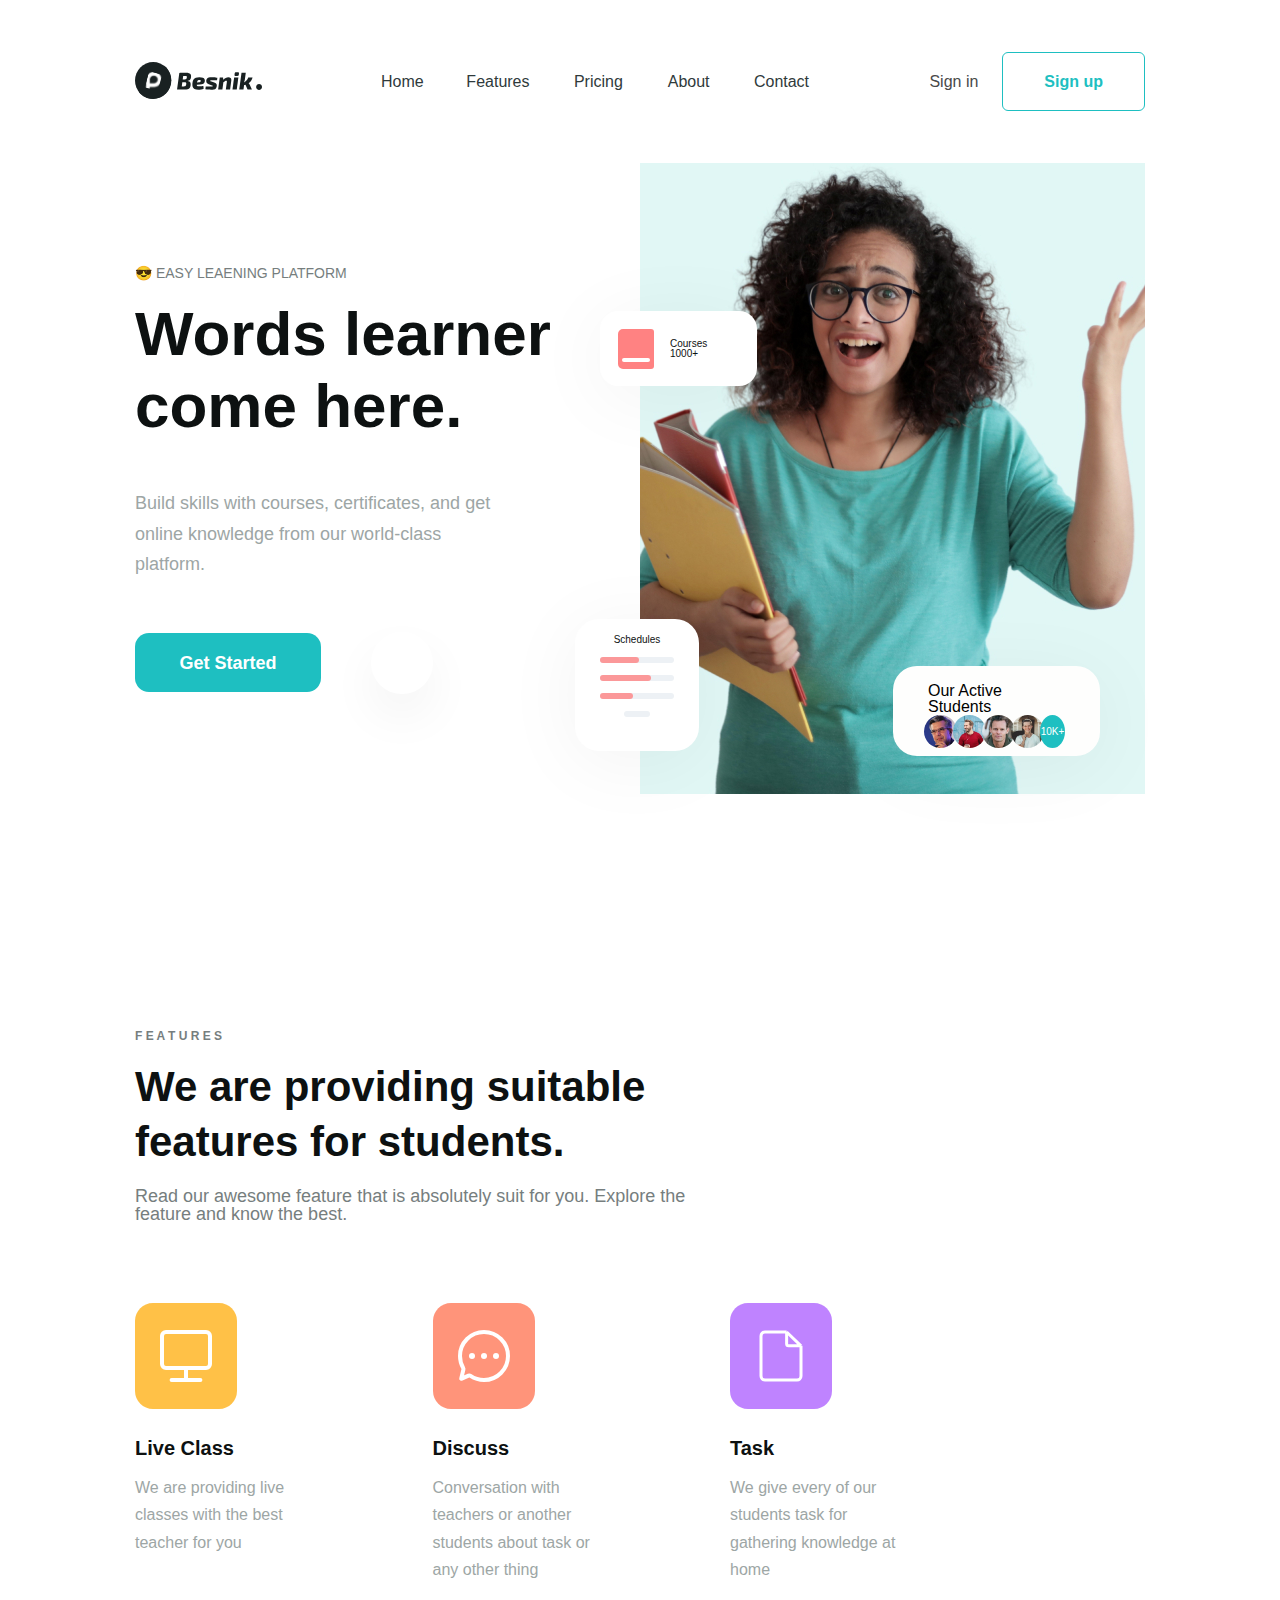
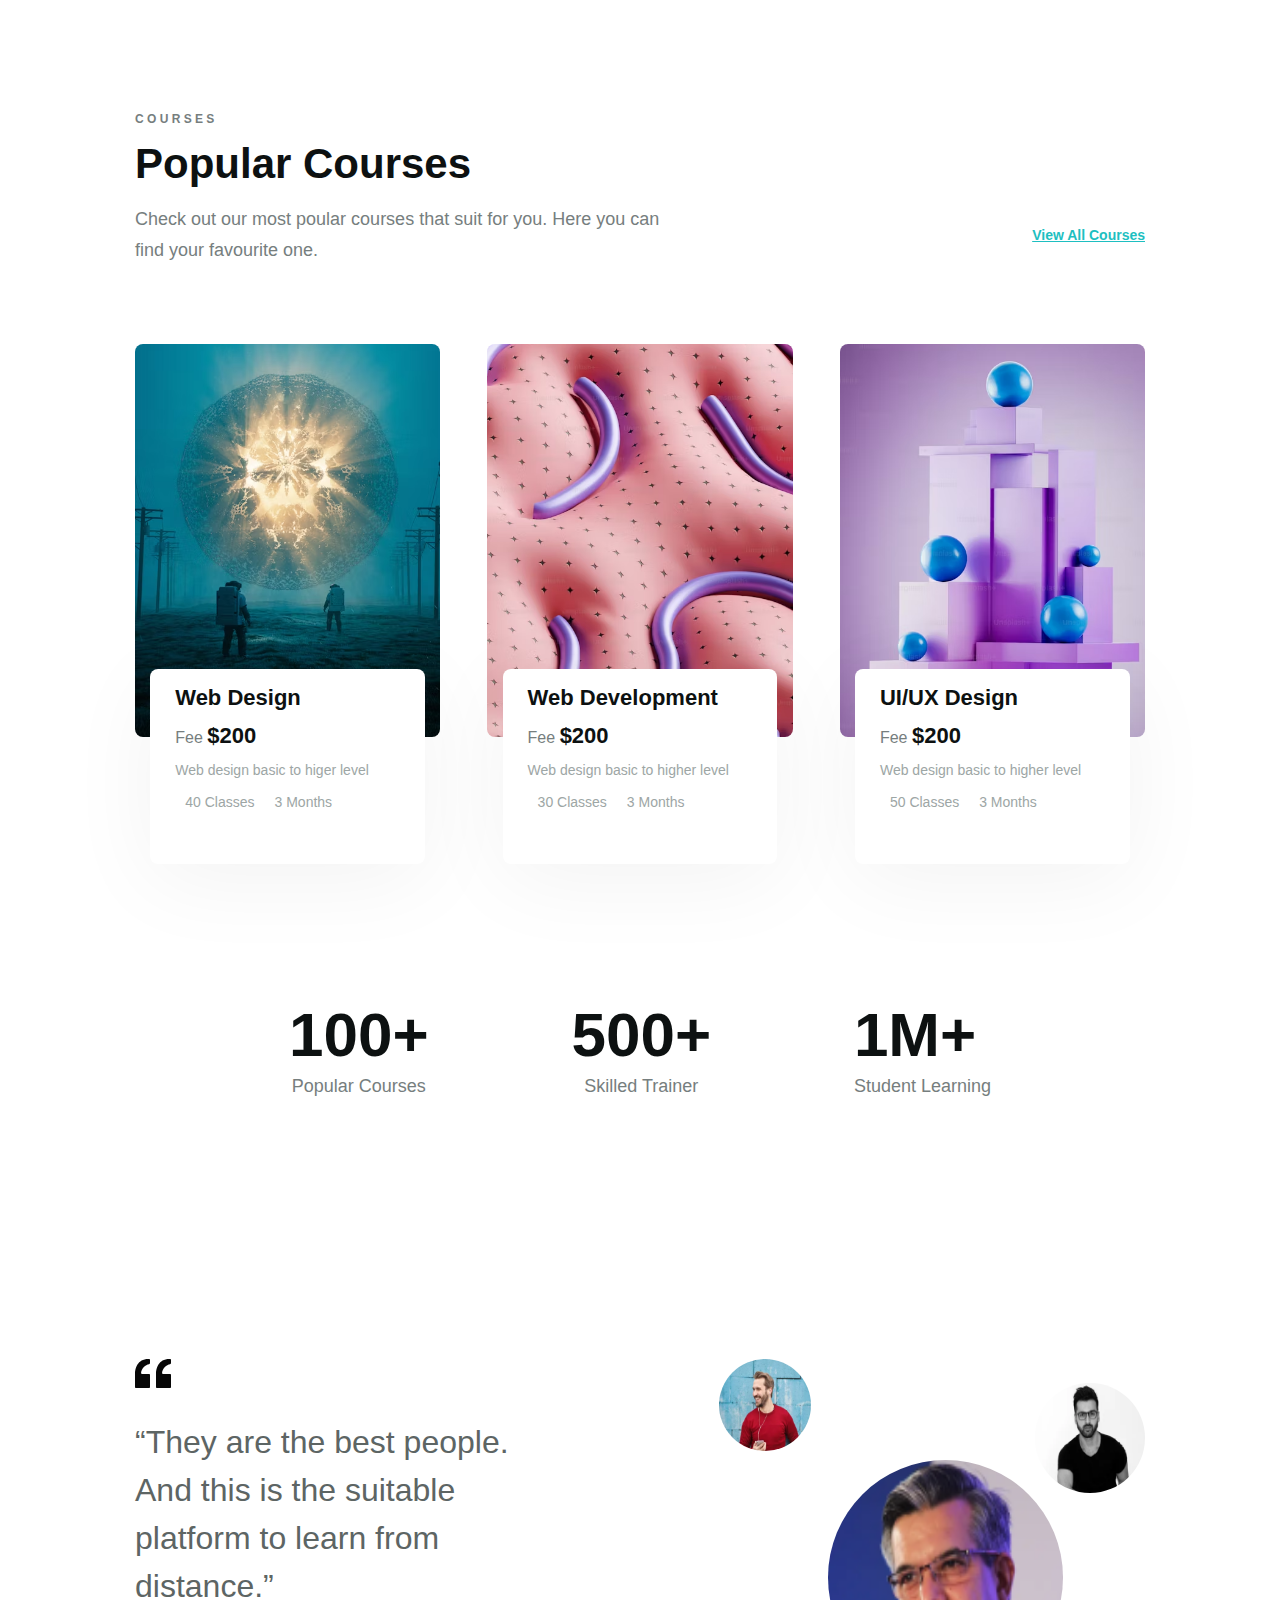
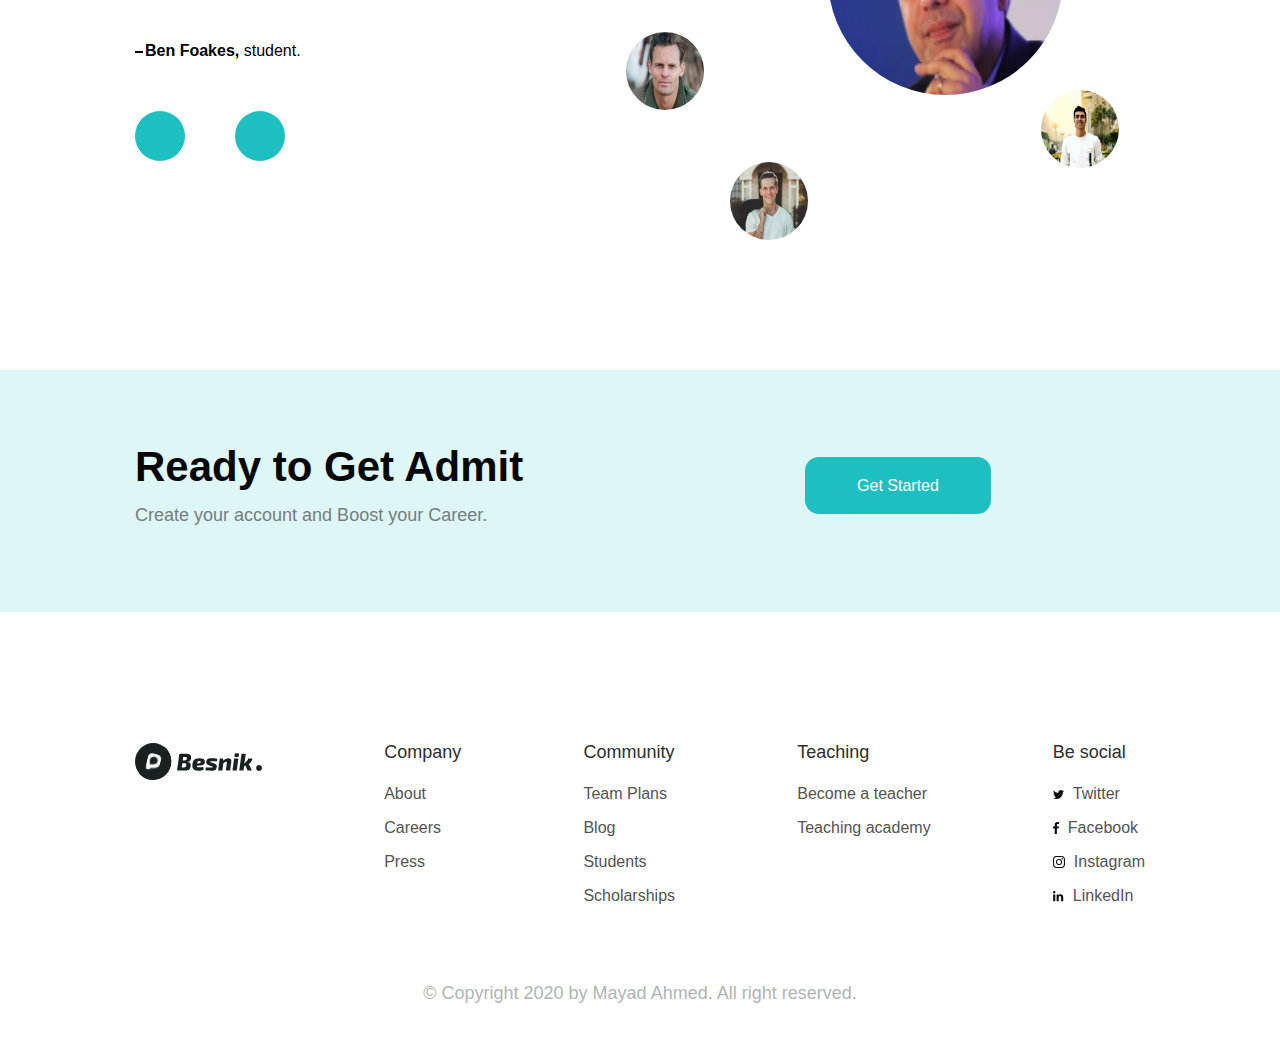
<file: index.html>
<!DOCTYPE html>
<html lang="en">
    <head>
        <meta charset="UTF-8" />
        <meta name="viewport" content="width=device-width, initial-scale=1.0" />
        <title>F8 Project 03</title>
        <!-- favicon -->
        <link
            rel="apple-touch-icon"
            sizes="57x57"
            href="./assets/besnik-favicon.ico/apple-icon-57x57.png"
        />
        <link
            rel="apple-touch-icon"
            sizes="60x60"
            href="./assets/besnik-favicon.ico/apple-icon-60x60.png"
        />
        <link
            rel="apple-touch-icon"
            sizes="72x72"
            href="./assets/besnik-favicon.ico/apple-icon-72x72.png"
        />
        <link
            rel="apple-touch-icon"
            sizes="76x76"
            href="./assets/besnik-favicon.ico/apple-icon-76x76.png"
        />
        <link
            rel="apple-touch-icon"
            sizes="114x114"
            href="./assets/besnik-favicon.ico/apple-icon-114x114.png"
        />
        <link
            rel="apple-touch-icon"
            sizes="120x120"
            href="./assets/besnik-favicon.ico/apple-icon-120x120.png"
        />
        <link
            rel="apple-touch-icon"
            sizes="144x144"
            href="./assets/besnik-favicon.ico/apple-icon-144x144.png"
        />
        <link
            rel="apple-touch-icon"
            sizes="152x152"
            href="./assets/besnik-favicon.ico/apple-icon-152x152.png"
        />
        <link
            rel="apple-touch-icon"
            sizes="180x180"
            href="./assets/besnik-favicon.ico/apple-icon-180x180.png"
        />
        <link
            rel="icon"
            type="image/png"
            sizes="192x192"
            href="./assets/besnik-favicon.ico/android-icon-192x192.png"
        />
        <link
            rel="icon"
            type="image/png"
            sizes="32x32"
            href="./assets/besnik-favicon.ico/favicon-32x32.png"
        />
        <link
            rel="icon"
            type="image/png"
            sizes="96x96"
            href="./assets/besnik-favicon.ico/favicon-96x96.png"
        />
        <link
            rel="icon"
            type="image/png"
            sizes="16x16"
            href="./assets/besnik-favicon.ico/favicon-16x16.png"
        />
        <link rel="manifest" href="./assets/besnik-favicon.ico/manifest.json" />
        <meta name="msapplication-TileColor" content="#ffffff" />
        <meta
            name="msapplication-TileImage"
            content="./assets/besnik-favicon.ico/ms-icon-144x144.png"
        />
        <meta name="theme-color" content="#ffffff" />

        <!-- font poppins -->
        <link rel="stylesheet" href="./assets/fonts/poppin/" />

        <!-- font awesome -->
        <link
            rel="stylesheet"
            href="https://cdnjs.cloudflare.com/ajax/libs/font-awesome/6.5.2/css/all.min.css"
            integrity="sha512-SnH5WK+bZxgPHs44uWIX+LLJAJ9/2PkPKZ5QiAj6Ta86w+fsb2TkcmfRyVX3pBnMFcV7oQPJkl9QevSCWr3W6A=="
            crossorigin="anonymous"
            referrerpolicy="no-referrer"
        />

        <!-- reset css -->
        <link rel="stylesheet" href="./assets/css/reset.css" />

        <!-- style css -->
        <link rel="stylesheet" href="./assets/css/styles.css" />
    </head>
    <body>
        <!-- header -->
        <header>
            <div class="content">
                <nav>
                    <a href="#!"
                        ><img
                            src="./assets/img/Besnik. logo.svg"
                            alt="Besnik. Logo"
                            class="logo"
                    /></a>

                    <ul class="nav-bar">
                        <li>
                            <a href="" title="Home">Home</a>
                        </li>
                        <li>
                            <a href="" title="Features">Features</a>
                        </li>
                        <li>
                            <a href="" title="Pricing">Pricing</a>
                        </li>
                        <li>
                            <a href="" title="About">About</a>
                        </li>
                        <li>
                            <a href="" title="Contact">Contact</a>
                        </li>
                    </ul>

                    <div class="action">
                        <a href="">Sign in</a>
                        <a href="" class="btn btn-nav">Sign up</a>
                    </div>
                </nav>
            </div>
        </header>

        <!-- main -->
        <main>
            <!-- hero -->
            <div class="hero">
                <div class="content">
                    <div class="hero-main">
                        <!-- hero content -->
                        <div class="hero-content">
                            <p class="desc-1">😎 EASY LEAENING PLATFORM</p>
                            <h1>Words learner come here.</h1>
                            <p class="desc-2">
                                Build skills with courses, certificates, and get
                                online knowledge from our world-class platform.
                            </p>
                            <div class="action">
                                <a href="" class="btn btn-action"
                                    >Get Started</a
                                >
                                <i class="fa-solid fa-play"></i>
                            </div>
                        </div>
                        <!-- hero banner -->
                        <div class="hero-content">
                            <img
                                src="./assets/img/banner.jpg"
                                alt=""
                                class="banner"
                            />
                            <!-- course tag -->
                            <div class="course-tag">
                                <div class="book-background"></div>

                                <div class="course-content">
                                    <div>Courses</div>
                                    <div>1000+</div>
                                </div>
                            </div>

                            <!-- schedules tag -->
                            <div class="schedules-tag">
                                <div>Schedules</div>
                                <img src="./assets/img/line-1.svg" alt="" />
                                <img src="./assets/img/line-2.svg" alt="" />
                                <img src="./assets/img/line-3.svg" alt="" />
                                <img src="./assets/img/line-4.svg" alt="" />
                            </div>

                            <!-- ava tag -->
                            <div class="ava">
                                <p class="title">Our Active Students</p>
                                <div class="ava-img">
                                    <img
                                        class="img"
                                        src="./assets/img/avatar-01.png"
                                        alt=""
                                    />
                                    <img
                                        class="img"
                                        src="./assets/img/avatar-02.png"
                                        alt=""
                                    />
                                    <img
                                        class="img"
                                        src="./assets/img/avatar-03.png"
                                        alt=""
                                    />
                                    <img
                                        class="img"
                                        src="./assets/img/avatar-04.png"
                                        alt=""
                                    />
                                    <span
                                        class="img"
                                        style="background: #1ebfc1"
                                        >10K+</span
                                    >
                                </div>
                            </div>
                        </div>
                    </div>
                </div>
            </div>

            <!-- feature -->
            <div class="feature">
                <div class="content">
                    <div class="feature-main">
                        <div class="title">
                            <div class="desc-1">F E A T U R E S</div>
                            <h2>
                                We are providing suitable features for students.
                            </h2>
                            <div class="desc-2">
                                Read our awesome feature that is absolutely suit
                                for you. Explore the feature and know the best.
                            </div>
                        </div>
                        <div class="feature-body">
                            <div class="feature-detail">
                                <img src="./assets/img/live-class.svg" alt="" />
                                <h3>Live Class</h3>
                                <div class="desc">
                                    We are providing live classes with the best
                                    teacher for you
                                </div>
                            </div>
                            <div class="feature-detail">
                                <img src="./assets/img/discuss.svg" alt="" />
                                <h3>Discuss</h3>
                                <div class="desc">
                                    Conversation with teachers or another
                                    students about task or any other thing
                                </div>
                            </div>
                            <div class="feature-detail">
                                <img src="./assets/img/task.svg" alt="" />
                                <h3>Task</h3>
                                <div class="desc">
                                    We give every of our students task for
                                    gathering knowledge at home
                                </div>
                            </div>
                        </div>
                    </div>
                </div>
            </div>

            <!-- course -->
            <div class="course">
                <div class="content">
                    <div class="course-main">
                        <!-- title -->
                        <div class="title">
                            <p class="desc-1">C O U R S E S</p>
                            <h2>Popular Courses</h2>
                            <div class="row">
                                <div class="desc-2">
                                    Check out our most poular courses that suit
                                    for you. Here you can find your favourite
                                    one.
                                </div>
                                <a href="" class="link">View All Courses</a>
                            </div>
                        </div>

                        <!-- body -->
                        <div class="course-body">
                            <!-- course 1 -->
                            <div class="course-detail">
                                <img src="./assets/img/course-1.avif" alt="" />
                                <div class="courses-content">
                                    <h3>Web Design</h3>
                                    <div class="price">
                                        <span class="cost">Fee</span>
                                        <strong>$200</strong>
                                    </div>
                                    <p class="desc">
                                        Web design basic to higer level
                                    </p>
                                    <div class="detail">
                                        <span class="number">
                                            <i class="fa-solid fa-circle"></i>
                                            <span class="stat"
                                                ><span class="stat"
                                                    >40 Classes</span
                                                ></span
                                            >
                                        </span>
                                        <span class="number"
                                            ><i class="fa-solid fa-circle"></i>
                                            <span class="stat"
                                                >3 Months</span
                                            ></span
                                        >
                                    </div>
                                </div>
                            </div>

                            <!-- course 2 -->
                            <div class="course-detail">
                                <img src="./assets/img/course-2.avif" alt="" />
                                <div class="courses-content">
                                    <h3>Web Development</h3>
                                    <div class="price">
                                        <span class="cost">Fee</span>
                                        <strong>$200</strong>
                                    </div>
                                    <p class="desc">
                                        Web design basic to higher level
                                    </p>
                                    <div class="detail">
                                        <span class="number">
                                            <i class="fa-solid fa-circle"></i>
                                            <span class="stat"
                                                ><span class="stat"
                                                    >30 Classes</span
                                                ></span
                                            >
                                        </span>
                                        <span class="number"
                                            ><i class="fa-solid fa-circle"></i>
                                            <span class="stat"
                                                >3 Months</span
                                            ></span
                                        >
                                    </div>
                                </div>
                            </div>

                            <!-- course 3 -->
                            <div class="course-detail">
                                <img src="./assets/img/course-3.avif" alt="" />
                                <div class="courses-content">
                                    <h3>UI/UX Design</h3>
                                    <div class="price">
                                        <span class="cost">Fee</span>
                                        <strong>$200</strong>
                                    </div>
                                    <p class="desc">
                                        Web design basic to higher level
                                    </p>
                                    <div class="detail">
                                        <span class="number">
                                            <i class="fa-solid fa-circle"></i>
                                            <span class="stat"
                                                ><span class="stat"
                                                    >50 Classes</span
                                                ></span
                                            >
                                        </span>
                                        <span class="number"
                                            ><i class="fa-solid fa-circle"></i>
                                            <span class="stat"
                                                >3 Months</span
                                            ></span
                                        >
                                    </div>
                                </div>
                            </div>
                        </div>
                    </div>
                </div>
            </div>

            <!-- stats -->
            <div class="stats">
                <div class="content">
                    <div class="stats-main">
                        <div class="stats-content">
                            <strong>100+</strong>
                            <div class="desc">Popular Courses</div>
                        </div>
                        <div class="stats-content">
                            <strong>500+</strong>
                            <div class="desc">Skilled Trainer</div>
                        </div>
                        <div class="stats-content">
                            <strong>1M+</strong>
                            <div class="desc">Student Learning</div>
                        </div>
                    </div>
                </div>
            </div>

            <!-- test -->
            <div class="test">
                <!-- content -->
                <div class="content">
                    <div class="test-main">
                        <div class="test-content">
                            <img src="./assets/img/quote.svg" alt="quot icon" />
                            <p class="desc">
                                “They are the best people. And this is the
                                suitable platform to learn from distance.”
                            </p>
                            <p class="test-name">
                                <span class="bold">Ben Foakes,</span> student.
                            </p>
                            <div class="arrow">
                                <i class="fa-solid fa-chevron-left"></i>
                                <i class="fa-solid fa-chevron-right"></i>
                            </div>
                        </div>
                        <!-- banner -->
                        <div class="test-banner">
                            <img src="./assets/img/avatar-01.png" alt="" />
                            <img src="./assets/img/avatar-02.png" alt="" />
                            <img src="./assets/img/avatar-03.png" alt="" />
                            <img src="./assets/img/avatar-04.png" alt="" />
                            <img src="./assets/img/avatar-05.png" alt="" />
                            <img src="./assets/img/avatar-06.png" alt="" />
                        </div>
                    </div>
                </div>
            </div>

            <!-- actions -->
            <div class="actions">
                <div class="content">
                    <div class="actions-main">
                        <div class="actions-content">
                            <h2>Ready to Get Admit</h2>
                            <p class="desc">
                                Create your account and Boost your Career.
                            </p>
                        </div>
                        <a href="" class="btn actions-btn">Get Started</a>
                    </div>
                </div>
            </div>

            <!-- actions -->
        </main>

        <!-- footer -->
        <footer>
            <div class="content">
                <div class="footer-main">
                    <!-- top row -->
                    <div class="top-row">
                        <div class="column">
                            <img
                                src="./assets/img/Besnik. logo.svg"
                                alt="Besnik. Logo"
                            />
                        </div>
                        <div class="column">
                            <h3>Company</h3>
                            <div class="desc">
                                <p>About</p>
                                <p>Careers</p>
                                <p>Press</p>
                            </div>
                        </div>
                        <div class="column">
                            <h3>Community</h3>
                            <div class="desc">
                                <p>Team Plans</p>
                                <p>Blog</p>
                                <p>Students</p>
                                <p>Scholarships</p>
                            </div>
                        </div>
                        <div class="column">
                            <h3>Teaching</h3>
                            <div class="desc">
                                <p>Become a teacher</p>
                                <p>Teaching academy</p>
                            </div>
                        </div>
                        <div class="column">
                            <h3>Be social</h3>
                            <div class="desc">
                                <div class="social">
                                    <img
                                        src="./assets/img/Twitter..svg"
                                        alt="Twitter icon"
                                    />
                                    <span>Twitter</span>
                                </div>
                                <div class="social">
                                    <img
                                        src="./assets/img/Facebook..svg"
                                        alt="Facebook icon"
                                    />
                                    <span>Facebook</span>
                                </div>
                                <div class="social">
                                    <img
                                        src="./assets/img/Instagram..svg"
                                        alt="Instagram icon"
                                    />
                                    <span>Instagram</span>
                                </div>
                                <div class="social">
                                    <img
                                        src="./assets/img/LinkedIn..svg"
                                        alt="LinkedIn icon"
                                    />
                                    <span>LinkedIn</span>
                                </div>
                            </div>
                        </div>
                    </div>

                    <!-- bottom row -->
                    <div class="bottom-row">
                        <p>
                            © Copyright 2020 by Mayad Ahmed. All right reserved.
                        </p>
                    </div>
                </div>
            </div>
        </footer>
    </body>
</html>
</file>
<file: assets/css/styles.css>
/* =========== common ============= */

* {
    box-sizing: border-box;
}

html {
    font-size: 62.5%;
    --primary-color: #1ebfc1;
}

body {
    font-size: 1.6rem;
    font-family: "Poppins", sans-serif;
}

.line-clamp {
    display: -webkit-box;
    -webkit-line-clamp: var(--line-clamp, 2);
    -webkit-box-orient: vertical;
    overflow: hidden;
}

.btn {
    padding: 21px 41px 20px;
    background: var(--primary-color);
    min-width: 186px;
    border-radius: 6px;
}

.content {
    width: calc(100vw - 270px);
    margin: auto;
}

a {
    text-decoration: none;
}

/* =========== nav ============= */

header {
    padding: 52px 0px 20px;
    position: sticky;
    top: -32px;
    z-index: 1;
    background: #fff;
}

nav {
    display: flex;
    justify-content: space-between;
    align-items: center;
}

nav .nav-bar {
    display: flex;
    justify-content: center;
    align-items: center;
}

nav .nav-bar li a {
    display: inline-block;
    padding: 12px 20px;
    color: #2f3a3b;
    font-size: 1.6rem;
    font-weight: 400;
    text-align: center;
}

nav .nav-bar li a::before {
    content: attr(title);
    display: block;
    font-size: 1.6rem;
    font-weight: 600;
    height: 0px;
    visibility: hidden;
    overflow: hidden;
}

nav .nav-bar li a:hover {
    font-weight: 600;
}

nav .action {
    display: flex;
    align-items: center;
    gap: 24px;
}

nav .btn-nav {
    min-width: 108px;
    background: transparent;
    border: 1px solid var(--primary-color);
    color: #1ebfc1;
    font-size: 1.6rem;
    font-weight: 600;
}

nav .action :first-child {
    color: #494949;
    font-size: 1.6rem;
    font-weight: 400;
}

/* =========== hero ============= */

.hero {
    padding: 32px 0px 79px;
    height: calc(100vh - 131px);
}

.hero-main {
    display: flex;
    justify-content: center;
    align-items: center;
}

.hero-content {
    flex: 1;
    position: relative;
}

.hero-content .desc-1 {
    color: #767e7e;
    font-size: 1.4rem;
    font-weight: 400;
}

.hero-content h1 {
    margin-top: 18px;
    color: #0d1111;
    font-size: 6.2rem;
    font-weight: 700;
    line-height: 72px;
    max-width: 458px;
}

.hero-content .desc-2 {
    margin-top: 46px;
    color: #9da6a5;
    font-size: 1.8rem;
    font-weight: 400;
    line-height: 1.7;
    max-width: 374px;
}

.hero-content .action {
    display: flex;
    margin-top: 52px;
    gap: 50px;
    align-items: center;
}

.hero-content .action .btn-action {
    text-align: center;
    border-radius: 14px;
    color: white;
    font-size: 1.8rem;
    font-weight: 600;
}

.hero-content .action i {
    display: flex;
    justify-content: center;
    align-items: center;
    height: 62px;
    width: 62px;
    box-shadow: 0px 22px 50px rgba(0, 0, 0, 0.05);
    border-radius: 50%;
    color: var(--primary-color);
}

.hero-content img {
    width: 100%;
    height: 631px;
    object-fit: cover;
}

.hero-content .course-tag {
    position: absolute;
    top: 148px;
    left: -40px;
    display: flex;
    align-items: center;
    gap: 16px;
    padding: 25px 17px 25px 18px;
    box-shadow: 0px 10px 80px rgba(0, 0, 0, 0.05);
    border-radius: 18px;
    width: 157px;
    height: 75px;
    background: #fff;
}

.course-tag .book {
    position: relative;
}

.course-tag .book-background {
    width: 36px;
    height: 40px;
    background: #ff8282;
    position: relative;
    border-top-left-radius: 5px;
    border-bottom-left-radius: 5px;
    border-top-right-radius: 3px;
    border-bottom-right-radius: 3px;
}

.course-tag .book-background::after {
    content: "";
    position: absolute;
    width: 28px;
    height: 4px;
    background: #fff;
    left: 4px;
    bottom: 7px;
    border-radius: 3px;
}

.course-content div {
    color: #0d1111;
    font-size: 1rem;
    font-weight: 500;
}

.hero-content .schedules-tag {
    padding: 16px 25px 23px;
    display: flex;
    flex-direction: column;
    align-items: center;
    gap: 12px;
    width: 124px;
    height: 132px;
    background: white;
    box-shadow: 0px 10px 80px rgba(0, 0, 0, 0.05);
    border-radius: 24px;
    position: absolute;
    bottom: 46px;
    left: -65px;
}

.hero-content .schedules-tag img {
    width: 74px;
    height: 6px;
}

.hero-content .schedules-tag div {
    color: #0d1111;
    font-size: 1rem;
    font-weight: 500;
}

.hero-content .schedules-tag img:last-of-type {
    width: 26px;
    height: 6px;
}

.hero-content .ava {
    position: absolute;
    bottom: 41px;
    right: 45px;
    width: 207px;
    height: 90px;
    padding: 17px 35px;
    background: #fefefd;
    box-shadow: 0px 12px 80px rgba(0, 0, 0, 0.05);
    border-radius: 24px;
}

.hero-content .ava-img {
    display: flex;
}

.hero-content .ava .img {
    display: flex;
    justify-content: center;
    align-items: center;
    width: 33px;
    height: 33px;
    margin-left: -4px;
    border-radius: 50%;
    color: #fff;
    font-size: 1rem;
    font-weight: 500;
}

/* =========== feature ============= */

.feature {
    padding: 130px 0px 65px;
}

.feature-main .desc-1 {
    color: #767e7e;
    font-size: 1.2rem;
    font-weight: 700;
}

.feature-main h2 {
    margin-top: 18px;
    width: 577px;
    color: #0d1111;
    font-size: 4.2rem;
    font-weight: 700;
    line-height: 1.3;
}

.feature-main .desc-2 {
    margin-top: 18px;
    width: 590px;
    color: #767e7e;
    font-size: 1.8rem;
    font-weight: 400;
}

.feature-body {
    width: calc(100vw - 517px);
    padding-top: 80px;
    display: flex;
    justify-content: space-between;
}

.feature-body h3 {
    margin-top: 26px;
    color: #0d1111;
    font-size: 2rem;
    font-weight: 600;
}

.feature-body .desc {
    margin-top: 16px;
    color: #9da6a5;
    font-size: 1.6rem;
    font-weight: 400;
    line-height: 1.7;
}

.feature-detail {
    max-width: 168px;
}

/* =========== course ============= */

.course {
    padding: 65px 0px 132px;
}

.course .desc-1 {
    color: #767e7e;
    font-size: 1.2rem;
    font-weight: 700;
}

.course h2 {
    margin-top: 18px;
    color: #0d1111;
    font-size: 4.2rem;
    font-weight: 700;
}

.course .row {
    display: flex;
    align-items: center;
    margin-top: 19px;
    justify-content: space-between;
}

.course .desc-2 {
    color: #767e7e;
    font-size: 1.8rem;
    font-weight: 400;
    line-height: 1.7;
    width: 525px;
}

.course .row a {
    color: #1ebfc1;
    font-size: 1.4rem;
    font-weight: 700;
    text-decoration: underline;
}

.course-body {
    margin-top: 79px;
    display: flex;
    gap: 47px;
}

.course-detail {
    flex: 1;
    position: relative;
}

.course-detail img {
    border-radius: 8px;
    width: 100%;
    height: 393px;
    object-fit: cover;
}

.courses-content {
    position: absolute;
    bottom: -124px;
    right: 5%;
    left: 5%;
    height: 195px;
    background: #fff;
    padding: 18px 25px 29px;
    box-shadow: 0px 16px 90px rgba(0, 0, 0, 0.05);
    border-radius: 8px;
}

.courses-content h3 {
    color: #0d1111;
    font-size: 2.2rem;
    font-weight: 700;
}

.courses-content .price {
    margin-top: 16px;
}

.courses-content .cost {
    color: #767e7e;
    font-size: 1.6rem;
    font-weight: 400;
}

.courses-content strong {
    color: #0d1111;
    font-size: 2.2rem;
    font-weight: 700;
}

.courses-content .desc {
    margin-top: 16px;
    color: #9da6a5;
    font-size: 1.4rem;
    font-weight: 400;
}

.courses-content .detail {
    display: flex;
    gap: 10px;
    margin-top: 18px;
    color: #9da6a5;
    font-size: 1.4rem;
    font-weight: 400;
}

.courses-content .number {
    display: inline-block;
    display: flex;
    gap: 10px;
    align-items: center;
}

.courses-content i {
    display: inline-block;
    font-size: 6px;
    color: var(--primary-color);
}

/* =========== stat ============= */

.stats {
    padding: 132px 0px;
}

.stats .stats-main {
    max-width: calc(100vw - 578px);
    margin: auto;
    display: flex;
    justify-content: space-between;
}

.stats-content strong {
    color: #0d1111;
    font-size: 6.2rem;
    font-weight: 700;
}

.stats-content .desc {
    color: #767e7e;
    font-size: 1.8rem;
    font-weight: 400;
    text-align: center;
    margin-top: 11px;
}

/* =========== testimonial ============= */

.test {
    padding: 132px 0px 130px;
}

.test-main {
    display: flex;
    gap: 72px;
    height: 481px;
}

.test-content {
    flex: 1;
}

.test-content .desc {
    color: #5d6564;
    font-size: 3.2rem;
    font-weight: 400;
    line-height: 1.5;
    width: 419px;
    margin-top: 27px;
}

.test-content .test-name {
    position: relative;
    margin-left: 10px;
    margin-top: 33px;
}

.test-content .test-name .bold {
    font-weight: 600;
}

.test-content .test-name::before {
    position: absolute;
    top: 8px;
    left: -10px;
    display: inline-block;
    content: "";
    width: 8px;
    height: 2px;
    background: #070707;
}

.test-content .arrow {
    margin-top: 52px;
    display: flex;
    gap: 50px;
}

.test-content .arrow i {
    display: flex;
    justify-content: center;
    align-items: center;
    width: 50px;
    height: 50px;
    background-color: var(--primary-color);
    border-radius: 50%;
    color: #fff;
}

.test-banner {
    flex: 2;
    position: relative;
}

.test-banner img {
    position: absolute;
    border-radius: 50%;
}

.test-banner img:first-child {
    width: 235px;
    height: 235px;
    top: 21%;
    bottom: auto;
    left: 39%;
    right: auto;
}

.test-banner img:nth-of-type(2) {
    width: 92px;
    height: 92px;
    left: 18%;
}

.test-banner img:nth-of-type(3) {
    width: 78px;
    height: 78px;
    bottom: 27%;
}

.test-banner img:nth-of-type(4) {
    width: 78px;
    height: 78px;
    bottom: 0;
    left: 20%;
}

.test-banner img:nth-of-type(5) {
    width: 110px;
    height: 110px;
    top: 5%;
    right: 0;
}

.test-banner img:nth-of-type(6) {
    width: 78px;
    height: 78px;
    bottom: 15%;
    right: 5%;
}

.actions {
    background: #def6f5;
}

.actions-main {
    padding: 76px 0px 88px;
    margin-right: 154px;
    display: flex;
    justify-content: space-between;
    align-items: center;
}

.actions-content h2 {
    color: #070707;
    font-size: 4.2rem;
    font-weight: 700;
}

.actions-content .desc {
    margin-top: 18px;
    color: #767e7e;
    font-size: 1.8rem;
    font-weight: 400;
}

.actions-main .actions-btn {
    display: inline-block;
    text-align: center;
    color: #fff;
    border-radius: 14px;
}

/* =========== footer ============= */

footer {
    padding: 131px 0px 50px;
}

.top-row {
    display: flex;
    justify-content: space-between;
}

.top-row .column .desc {
    margin-top: 25px;
}

.top-row .column h3 {
    color: #2e2e2e;
    font-size: 1.8rem;
    font-weight: 500;
}

.top-row .column .desc p,
.top-row .column .desc .social {
    margin-top: 18px;
    color: #535353;
    font-size: 1.6rem;
    font-weight: 400;
}

.top-row .column .desc .social {
    display: flex;
    align-items: center;
    gap: 9px;
}

.top-row .column .desc .social span {
    color: #535353;
    font-size: 1.6rem;
    font-weight: 400;
}

.bottom-row {
    margin-top: 80px;
    text-align: center;
}

.bottom-row p {
    color: #b0b5b4;
    font-size: 1.8rem;
    font-weight: 400;
}
</file>
